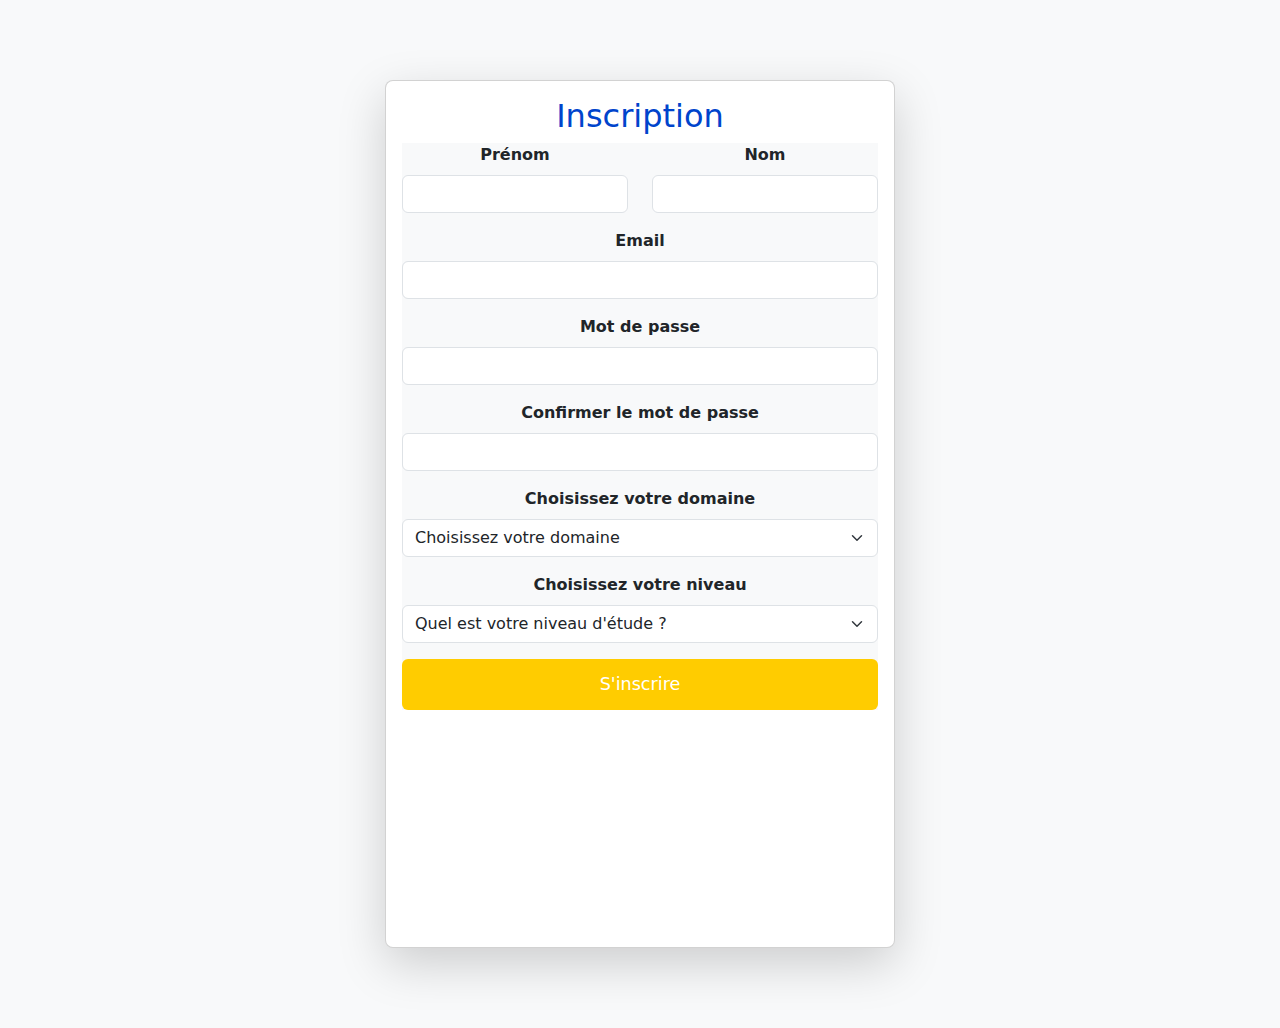
<file: inscription.html>
<!DOCTYPE html>
<html lang="fr">
<head>
    <meta charset="UTF-8">
    <meta name="viewport" content="width=device-width, initial-scale=1.0">
    <title>Inscription - Sen Education</title>
    <link href="https://cdn.jsdelivr.net/npm/bootstrap@5.3.0/dist/css/bootstrap.min.css" rel="stylesheet">
    <link rel="stylesheet" href="style.css"> <!-- Fichier CSS spécifique au formulaire -->
    <style>
        body {
            background-color: #f8f9fa; /* Couleur de fond légère */
        }
        .container-form {
            display: flex;
            justify-content: center;
            align-items: center;
            height: 100vh;
            padding: 1rem;
        }
        .card-form {
            border-radius: 0.5rem;
            background-color: #ffffff; /* Fond blanc pour le formulaire */
        }
        .card-form h2 {
            color: #0044cc; /* Couleur bleue pour le titre */
        }
        .btn-primary-custom {
            background-color: #ffcc00; /* Jaune pour le bouton */
            border: none;
            color: #ffffff;
            font-size: 1.1rem;
            padding: 0.75rem;
        }
        .btn-primary-custom:hover {
            background-color: #e6b800; /* Jaune foncé au survol */
        }
        .form-label {
            font-weight: bold;
        }
    </style>
</head>
<body>
    <!-- Formulaire d'inscription -->
    <section>
        <div class="container-form my-3">
            <div class="card card-form shadow-lg">
                <div class="card-body">
                    <h2 class="text-center">Inscription</h2>
                    <form id="inscription-form" class="inscription-form">
                        <div class="row mb-3">
                            <div class="col-md-6">
                                <label for="prenom" class="form-label">Prénom</label>
                                <input type="text" class="form-control" id="prenom" required>
                            </div>
                            <div class="col-md-6">
                                <label for="nom" class="form-label">Nom</label>
                                <input type="text" class="form-control" id="nom" required>
                            </div>
                        </div>
                        <div class="mb-3">
                            <label for="email" class="form-label">Email</label>
                            <input type="email" class="form-control" id="email" required>
                        </div>
                        <div class="mb-3">
                            <label for="motdepasse" class="form-label">Mot de passe</label>
                            <input type="password" class="form-control" id="motdepasse" required>
                        </div>
                        <div class="mb-3">
                            <label for="confirmMotdepasse" class="form-label">Confirmer le mot de passe</label>
                            <input type="password" class="form-control" id="confirmMotdepasse" required>
                        </div>
                        <div class="mb-3">
                            <label for="role" class="form-label">Choisissez votre domaine</label>
                            <select class="form-select" id="role" required>
                                <option value="" disabled selected>Choisissez votre domaine</option>
                                <option value="developpement-web">Développement Web</option>
                                <option value="marketing-digital">Marketing Digital</option>
                                <option value="design">Design</option>
                                <option value="gestion-projets">Gestion de Projets</option>
                                <option value="autres">Autres</option>
                            </select>
                        </div>
                        <div class="mb-3">
                            <label for="niveau" class="form-label">Choisissez votre niveau</label>
                            <select class="form-select" id="niveau" required>
                                <option value="" disabled selected>Quel est votre niveau d'étude ?</option>
                                <option value="bac">BAC</option>
                                <option value="bfem">BFEM</option>
                                <option value="autres">AUTRES</option>
                            </select>
                        </div>
                        <button type="submit" class="btn btn-primary-custom w-100">S'inscrire</button>
                    </form>
                    <div id="confirmation-message" class="mt-3 text-center" style="display: none;">
                        <p class="text-success">Votre inscription a été réussie ! Vous allez être redirigé vers la page d'accueil.</p>
                    </div>
                </div>
            </div>
        </div>
    </section>
    <script>
        document.getElementById('inscription-form').addEventListener('submit', function(event) {
            event.preventDefault(); // Empêche l'envoi du formulaire par défaut

            // Afficher le message de confirmation
            document.getElementById('confirmation-message').style.display = 'block';

            // Réinitialiser les champs du formulaire
            document.getElementById('inscription-form').reset();

            // Rediriger après 3 secondes
            setTimeout(function() {
                window.location.href = 'index.html'; // Remplacez par le lien vers votre page d'accueil
            }, 3000); // Délai de 3 secondes

            
        });
        
    </script>
    <script src="https://cdn.jsdelivr.net/npm/bootstrap@5.3.0/dist/js/bootstrap.bundle.min.js"></script>
</body>
</html>
</file>
<file: style.css>
/* Couleurs personnalisées */
.bg-primary-custom {
    background-color: #0056b3; /* Bleu personnalisé */
}

.bg-secondary-custom {
    background-color: #ffd700; /* Jaune personnalisé */
}

.text-primary-custom {
    color: #0056b3; /* Bleu personnalisé */
}

.text-secondary-custom {
    color: #ffd700; /* Jaune personnalisé */
}

/* Style du logo et des textes dans la navbar */
.navbar-brand {
    color: #ffd700; /* Jaune personnalisé pour le texte du logo */
}

.navbar-brand img {
    filter: invert(1) brightness(0.9); /* Ajuste la couleur du logo pour contraster avec le fond */
}

/* Espacement autour des éléments de la liste */
.navbar-nav .nav-item {
    margin: 0 0.5rem; /* Ajustez cette valeur pour espacer les éléments */
}

/* Effet dynamique au survol */
.navbar-nav .nav-link {
    transition: color 0.3s ease, transform 0.3s ease;
}

.navbar-nav .nav-link:hover {
    color: #ffd700; /* Jaune au survol */
    transform: scale(1.1); /* Agrandit légèrement au survol */
}

/* Style des boutons */
.btn-primary-custom {
    background-color: #0056b3; /* Bleu pour les boutons principaux */
    border-color: #0056b3;
    color: #ffd700; /* Jaune pour le texte des boutons */
}

.btn-primary-custom:hover {
    background-color: #004494; /* Bleu foncé pour le survol */
    border-color: #004494;
}

.btn-secondary-custom {
    background-color: #ffd700; /* Jaune pour les boutons secondaires */
    border-color: #ffd700;
    color: #0056b3; /* Bleu pour le texte des boutons */
}

.btn-secondary-custom:hover {
    background-color: #e6c200; /* Jaune foncé pour le survol */
    border-color: #e6c200;
    color: #003d7a; /* Bleu très foncé pour le texte au survol */
}

/* Style des liens dans la navbar */
.nav-link {
    color: #fff !important; /* Assure que les liens sont blancs */
}

/* Section avec photo et texte */
section {
    padding: 3rem 0;
}

/* Cartes des programmes et professeurs */
/* Couleurs personnalisées */
.bg-primary-custom {
    background-color: #0056b3; /* Bleu personnalisé */
}

.bg-secondary-custom {
    background-color: #ffd700; /* Jaune personnalisé */
}

.text-primary-custom {
    color: #0056b3; /* Bleu personnalisé */
}

.text-secondary-custom {
    color: #ffd700; /* Jaune personnalisé */
}

/* Style du logo et des textes dans la navbar */
.navbar-brand {
    color: #ffd700; /* Jaune personnalisé pour le texte du logo */
}

.navbar-brand img {
    filter: invert(1) brightness(0.9); /* Ajuste la couleur du logo pour contraster avec le fond */
}

/* Espacement autour des éléments de la liste */
.navbar-nav .nav-item {
    margin: 0 0.5rem; /* Ajustez cette valeur pour espacer les éléments */
}

/* Effet dynamique au survol */
.navbar-nav .nav-link {
    transition: color 0.3s ease, transform 0.3s ease;
}

/* Effet de survol pour les liens de la navbar */
.navbar-nav .nav-link:hover {
    color: #ffd700; /* Jaune pour le texte au survol */
}



/* Style des boutons */
.btn-primary-custom {
    background-color: #0056b3; /* Bleu pour les boutons principaux */
    border-color: #0056b3;
    color: #ffffff; /* Jaune pour le texte des boutons */
}

.btn-primary-custom:hover {
    background-color: #0073e6; /* Bleu clair pour le survol */
    border-color: #0073e6;
    color: #ffd700;
    /* Blanc pour le texte au survol */
}

.btn-secondary-custom {
    background-color: #ffd700; /* Jaune pour les boutons secondaires */
    border-color: #ffd700;
    color: #0056b3; /* Bleu pour le texte des boutons */
}

.btn-secondary-custom:hover {
    background-color: #ffdd55; /* Jaune clair pour le survol */
    border-color: #ffdd55;
    color: #ffffff;/* Blanc pour le texte au survol*/
}

/* Style des liens dans la navbar */
.nav-link {
    color: #fff !important; /* Assure que les liens sont blancs */
}

/* Section avec photo et texte */
section {
    padding: 3rem 0;
}

/* Cartes des programmes et professeurs */


/* Styles pour la section "Nos Programmes" */
#programmes .card {
    border: none;
    transition: transform 0.2s ease-in-out, box-shadow 0.2s ease-in-out;
        height:430px ;
}

#programmes .card:hover {
    transform: translateY(-5px);
    box-shadow: 0 10px 20px rgba(0, 0, 0, 0.2);
}

#programmes .card-title {
    font-weight: bold;
    font-size: 1.25rem;
}

#programmes .btn-primary-custom {
    background-color: #0056b3;
    border-color: #0056b3;
    color: #fff;
    transition: background-color 0.3s ease;
}

#programmes .btn-primary-custom:hover {
    background-color: #004494;
    border-color: #004494;
}

/* Style général pour la section */
#programmes {
    padding: 50px 0;
}

#programmes h2 {
    font-size: 2.5rem;
    margin-bottom: 20px;
}

#programmes p {
    font-size: 1.1rem;
    color: #555;
}

.card-img-top {
    height: 200px; /* Ajuste la hauteur des images */
    object-fit: cover; /* Assure que l'image couvre la carte sans déformation */
}

/* Formulaire de Contact */
form {
    background-color: #f8f9fa; /* Couleur de fond plus claire pour le formulaire */
}

/* footer */

/* Style de base pour les éléments de texte dans le footer */
footer .footer-item {
    color: #ffffff; /* Couleur du texte */
    display: inline-block; /* Pour permettre le déplacement lors du hover */
    transition: transform 0.3s ease-in-out, color 0.3s ease-in-out; /* Transition douce pour les effets */
    cursor: pointer; /* Curseur de pointeur pour indiquer l'interactivité */
}

/* Effet de survol */
footer .footer-item:hover {
    transform: translateY(-3px); /* Légère montée du texte lors du survol */
    color: #ffd700; /* Changement de couleur lors du survol */
}

/* Style des titres */
footer h5 {
    font-family: 'Roboto', sans-serif; /* Police moderne et lisible */
    font-size: 1.2rem; /* Taille de la police ajustée */
    color: #ffd700; /* Couleur dorée pour les titres */
    margin-bottom: 1rem; /* Espace sous le titre */
}

/* Amélioration de l'apparence du texte */
footer p, footer li {
    font-family: 'Open Sans', sans-serif; /* Police propre et professionnelle */
    font-size: 1rem; /* Taille de la police lisible */
    color: #e0e0e0; /* Couleur gris clair pour un contraste doux */
    line-height: 1.5; /* Espace entre les lignes pour une meilleure lisibilité */
}

/* Effet lors du survol des titres dans le footer */
footer h5:hover {
    color: #ffffff; /* Les titres deviennent blancs lors du survol */
    transform: scale(1.05); /* Léger agrandissement des titres lors du survol */
}
/* fin de footer */

@media (max-width: 767.98px) {
    .card-form  {
        padding: 15px;
    }

    .btn-primary-custom {
        font-size: 0.875rem;
    }
}

/* Styles personnalisés pour la section Offre du Marché */
.offre-marche-card {
    border: 2px solid #0056b3;
    border-radius: 10px;
    transition: transform 0.3s ease-in-out, box-shadow 0.3s ease-in-out;
    box-shadow: 0 4px 8px rgba(0, 0, 0, 0.1);
}

.offre-marche-card:hover {
    transform: translateY(-10px);
    box-shadow: 0 8px 16px rgba(0, 0, 0, 0.2);
}

.offre-marche-card img {
    border-top-left-radius: 10px;
    border-top-right-radius: 10px;
    max-height: 250px;
    object-fit: cover;
}

.offre-marche-card .card-title {
    font-size: 1.5rem;
    color: #0056b3;
    font-weight: bold;
}

.offre-marche-card .card-body {
    padding: 20px;
    background-color: #f8f9fa;
}

.offre-marche-card p, .offre-marche-card ul {
    font-size: 1rem;
    color: #333;
}


/* Style des cartes de coachs */
.card {
    border-radius: 10px; /* Coins arrondis */
    overflow: hidden; /* Cache les débordements */
    transition: transform 0.3s ease, box-shadow 0.3s ease; /* Transition pour les effets de survol */
    height: 100%; /* Assure que les cartes remplissent leur conteneur */
}

.card img {
    height: 200px; /* Hauteur uniforme pour les images */
    object-fit: cover; /* Couvre l'image sans déformation */
    border-bottom: 5px solid #0056b3; /* Ligne de séparation en bas de l'image */
}

.card-body {
    text-align: center;
    padding: 1rem; /* Espace intérieur uniforme */
}

.card-title {
    font-size: 1.25rem;
    font-weight: bold;
    margin-bottom: 0.5rem; /* Marge sous le titre */
}

.card-text {
    font-size: 1rem;
    color: #333; /* Couleur du texte pour une meilleure lisibilité */
}

/* Effet de survol pour les cartes */
.hover-card:hover {
    transform: scale(1.05); /* Agrandissement de la carte */
    box-shadow: 0 8px 16px rgba(0, 0, 0, 0.2); /* Ombre au survol */
}

.text-primary-custom {
    color: #0056b3; /* Bleu pour les titres */
}

/* Pour maintenir une hauteur uniforme */
.card-wrapper {
    display: flex;
    flex-direction: column;
    height: 100%;
}


@media (max-width: 767px) {
    #nosCoach .row {
        gap: 20px; /* Ajustez selon l'espacement désiré */
    }
    
    #nosCoach .card {
        height: 100%; /* Assurez-vous que toutes les cartes prennent toute la hauteur disponible */
    }
}
</file>
